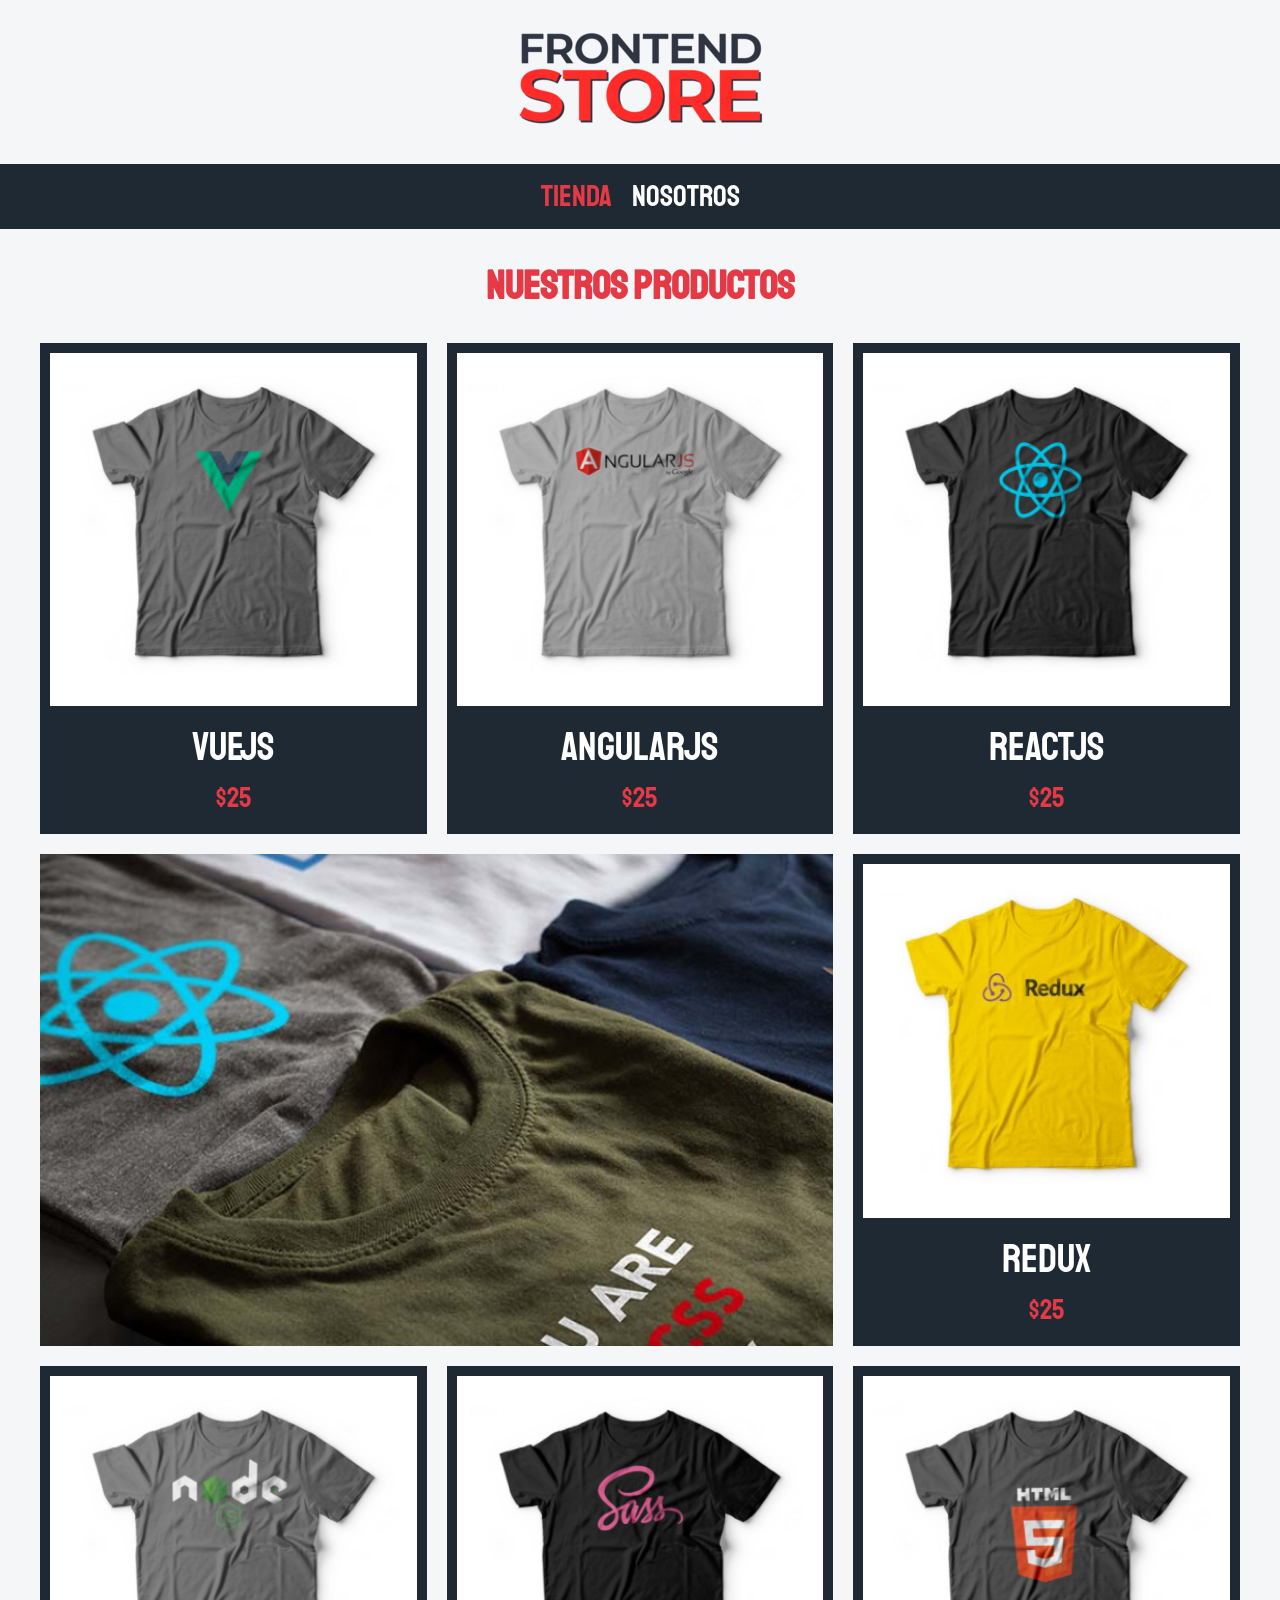
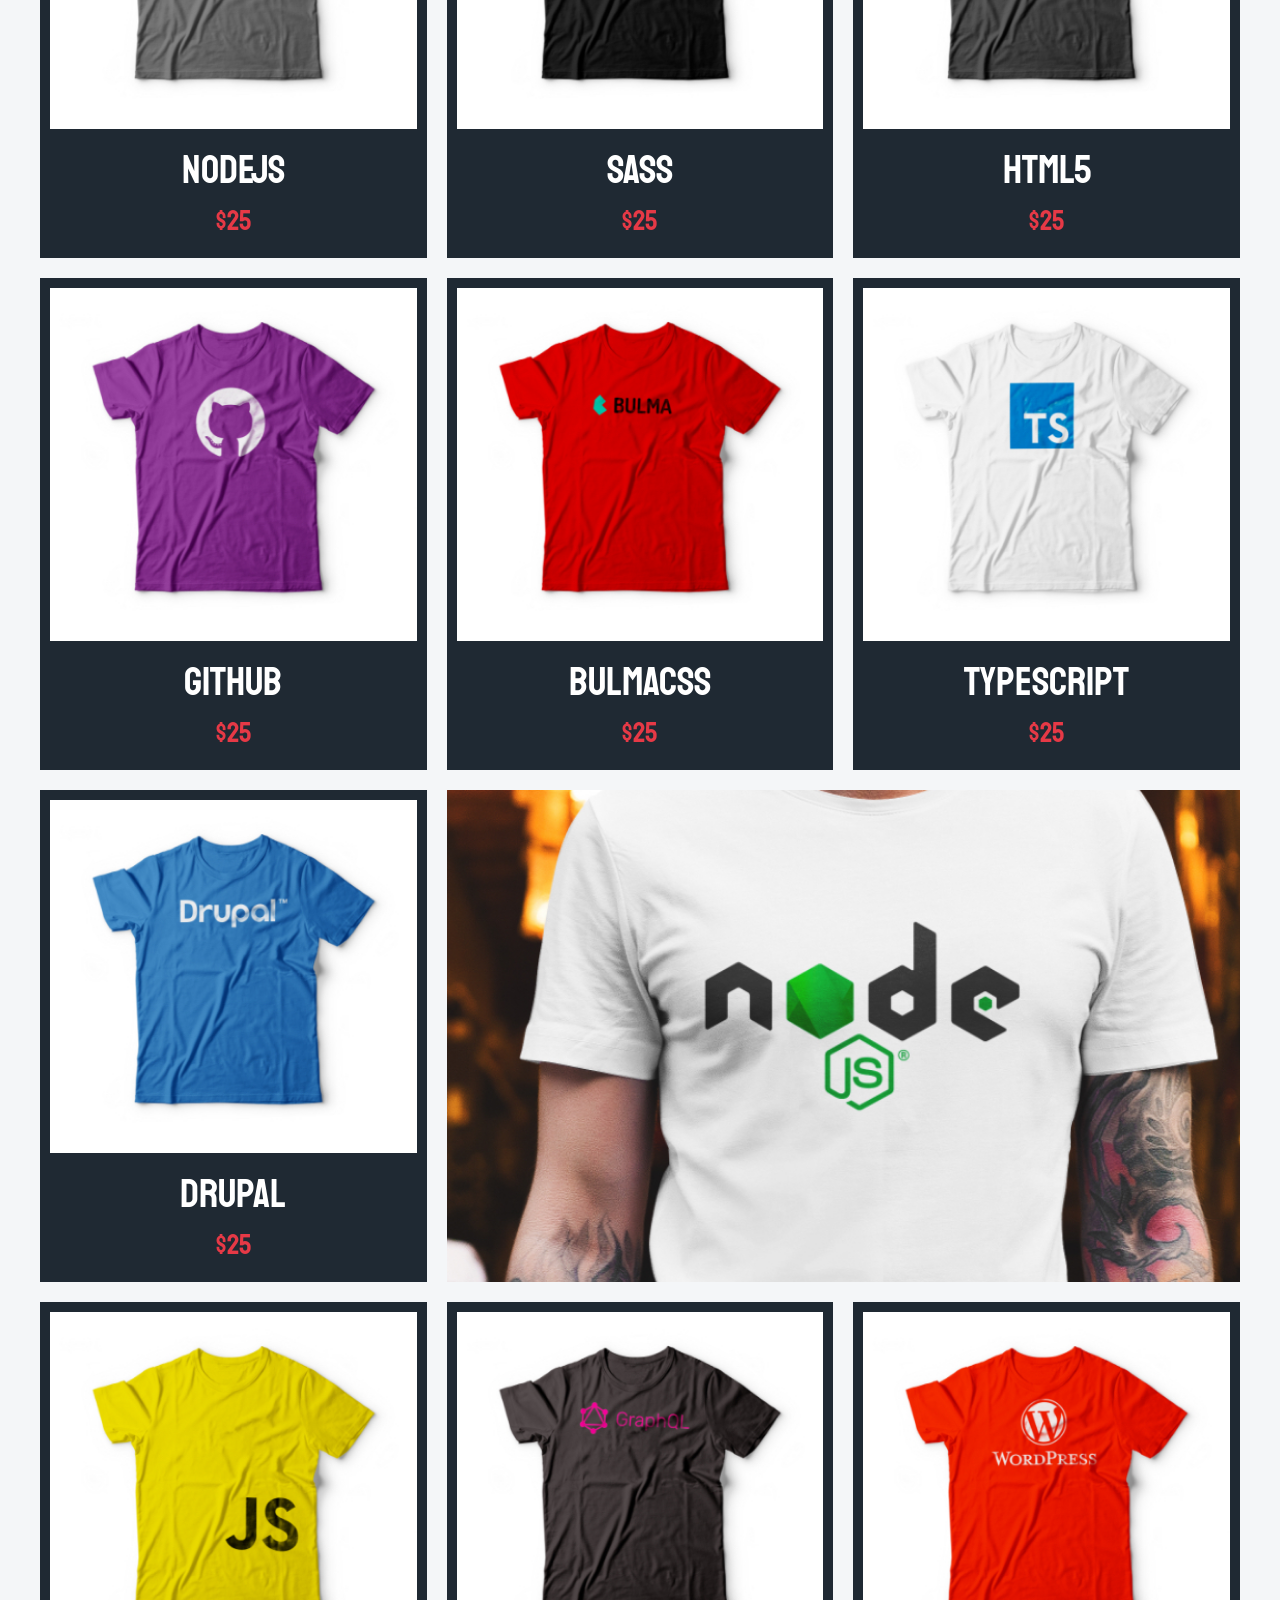
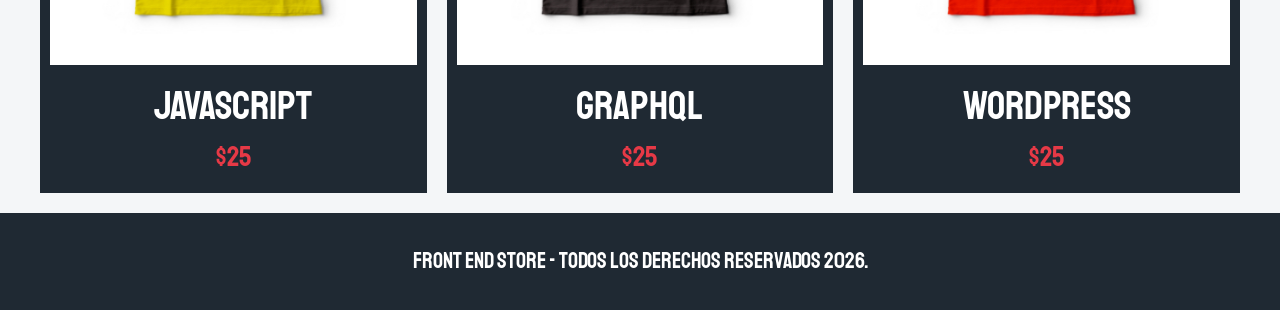
<file: index.html>
<!DOCTYPE html>
<html lang="es">
<head>
    <meta charset="UTF-8">
    <meta name="viewport" content="width=device-width, initial-scale=1.0">
    <title>FrontEnd Store</title>
    <link rel="stylesheet" href="css/normalize.css">
    <link rel="stylesheet" href="css/style.css">
    <link rel="preconnect" href="https://fonts.googleapis.com">
    <link rel="preconnect" href="https://fonts.gstatic.com" crossorigin>
    <link href="https://fonts.googleapis.com/css2?family=Staatliches&display=swap" rel="stylesheet">
</head>
<body>
    <header class="header">
        <a href="index.html">
            <img class="header__logo" src="FrontEndStore_inicio/img/logo3.png" alt="Logotipo">
        </a>
    </header>

    <nav class="navegacion">
        <a class="navegacion__enlace navegacion__enlace--activo" href="index.html">Tienda</a>
        <a class="navegacion__enlace" href="nosotros.html">Nosotros</a>
    </nav>

    <main class="contenedor">
        <h1>Nuestros productos</h1>

        <div class="grid">
            <div class="producto">
                <a href="producto.html">
                    <img class="producto__imagen" src="FrontEndStore_inicio/img/1.jpg" alt="imagen camisa">
                    <div class="producto__informacion">
                        <p class="producto__nombre">VueJS</p>
                        <p class="producto__precio">$25</p>
                    </div>
                </a>
            </div> <!-- .producto -->

            <div class="producto">
                <a href="producto.html">
                    <img class="producto__imagen" src="FrontEndStore_inicio/img/2.jpg" alt="imagen camisa">
                    <div class="producto__informacion">
                        <p class="producto__nombre">AngularJS</p>
                        <p class="producto__precio">$25</p>
                    </div>
                </a>
            </div> <!-- .producto -->

            <div class="producto">
                <a href="producto.html">
                    <img class="producto__imagen" src="FrontEndStore_inicio/img/3.jpg" alt="imagen camisa">
                    <div class="producto__informacion">
                        <p class="producto__nombre">ReactJS</p>
                        <p class="producto__precio">$25</p>
                    </div>
                </a>
            </div> <!-- .producto -->

            <div class="producto">
                <a href="producto.html">
                    <img class="producto__imagen" src="FrontEndStore_inicio/img/4.jpg" alt="imagen camisa">
                    <div class="producto__informacion">
                        <p class="producto__nombre">Redux</p>
                        <p class="producto__precio">$25</p>
                    </div>
                </a>
            </div> <!-- .producto -->

            <div class="producto">
                <a href="producto.html">
                    <img class="producto__imagen" src="FrontEndStore_inicio/img/5.jpg" alt="imagen camisa">
                    <div class="producto__informacion">
                        <p class="producto__nombre">NodeJS</p>
                        <p class="producto__precio">$25</p>
                    </div>
                </a>
            </div> <!-- .producto -->

            <div class="producto">
                <a href="producto.html">
                    <img class="producto__imagen" src="FrontEndStore_inicio/img/6.jpg" alt="imagen camisa">
                    <div class="producto__informacion">
                        <p class="producto__nombre">SASS</p>
                        <p class="producto__precio">$25</p>
                    </div>
                </a>
            </div> <!-- .producto -->

            <div class="producto">
                <a href="producto.html">
                    <img class="producto__imagen" src="FrontEndStore_inicio/img/7.jpg" alt="imagen camisa">
                    <div class="producto__informacion">
                        <p class="producto__nombre">HTML5</p>
                        <p class="producto__precio">$25</p>
                    </div>
                </a>
            </div> <!-- .producto -->

            <div class="producto">
                <a href="producto.html">
                    <img class="producto__imagen" src="FrontEndStore_inicio/img/8.jpg" alt="imagen camisa">
                    <div class="producto__informacion">
                        <p class="producto__nombre">Github</p>
                        <p class="producto__precio">$25</p>
                    </div>
                </a>
            </div> <!-- .producto -->

            <div class="producto">
                <a href="producto.html">
                    <img class="producto__imagen" src="FrontEndStore_inicio/img/9.jpg" alt="imagen camisa">
                    <div class="producto__informacion">
                        <p class="producto__nombre">BulmaCSS</p>
                        <p class="producto__precio">$25</p>
                    </div>
                </a>
            </div> <!-- .producto -->

            <div class="producto">
                <a href="producto.html">
                    <img class="producto__imagen" src="FrontEndStore_inicio/img/10.jpg" alt="imagen camisa">
                    <div class="producto__informacion">
                        <p class="producto__nombre">TypeScript</p>
                        <p class="producto__precio">$25</p>
                    </div>
                </a>
            </div> <!-- .producto -->

            <div class="producto">
                <a href="producto.html">
                    <img class="producto__imagen" src="FrontEndStore_inicio/img/11.jpg" alt="imagen camisa">
                    <div class="producto__informacion">
                        <p class="producto__nombre">Drupal</p>
                        <p class="producto__precio">$25</p>
                    </div>
                </a>
            </div> <!-- .producto -->

            <div class="producto">
                <a href="producto.html">
                    <img class="producto__imagen" src="FrontEndStore_inicio/img/12.jpg" alt="imagen camisa">
                    <div class="producto__informacion">
                        <p class="producto__nombre">JavaScript</p>
                        <p class="producto__precio">$25</p>
                    </div>
                </a>
            </div> <!-- .producto -->

            <div class="producto">
                <a href="producto.html">
                    <img class="producto__imagen" src="FrontEndStore_inicio/img/13.jpg" alt="imagen camisa">
                    <div class="producto__informacion">
                        <p class="producto__nombre">GraphQL</p>
                        <p class="producto__precio">$25</p>
                    </div>
                </a>
            </div> <!-- .producto -->

            <div class="producto">
                <a href="producto.html">
                    <img class="producto__imagen" src="FrontEndStore_inicio/img/14.jpg" alt="imagen camisa">
                    <div class="producto__informacion">
                        <p class="producto__nombre">WordPress</p>
                        <p class="producto__precio">$25</p>
                    </div>
                </a>
            </div> <!-- .producto -->

            <div class="grafico grafico--camisas"></div>
            <div class="grafico grafico--node"></div>
        </div>
    </main>

    <footer class="footer">
        <p class="footer__texto">Front End Store - Todos los derechos Reservados 2026.</p>
    </footer>

</body>
</html>
</file>
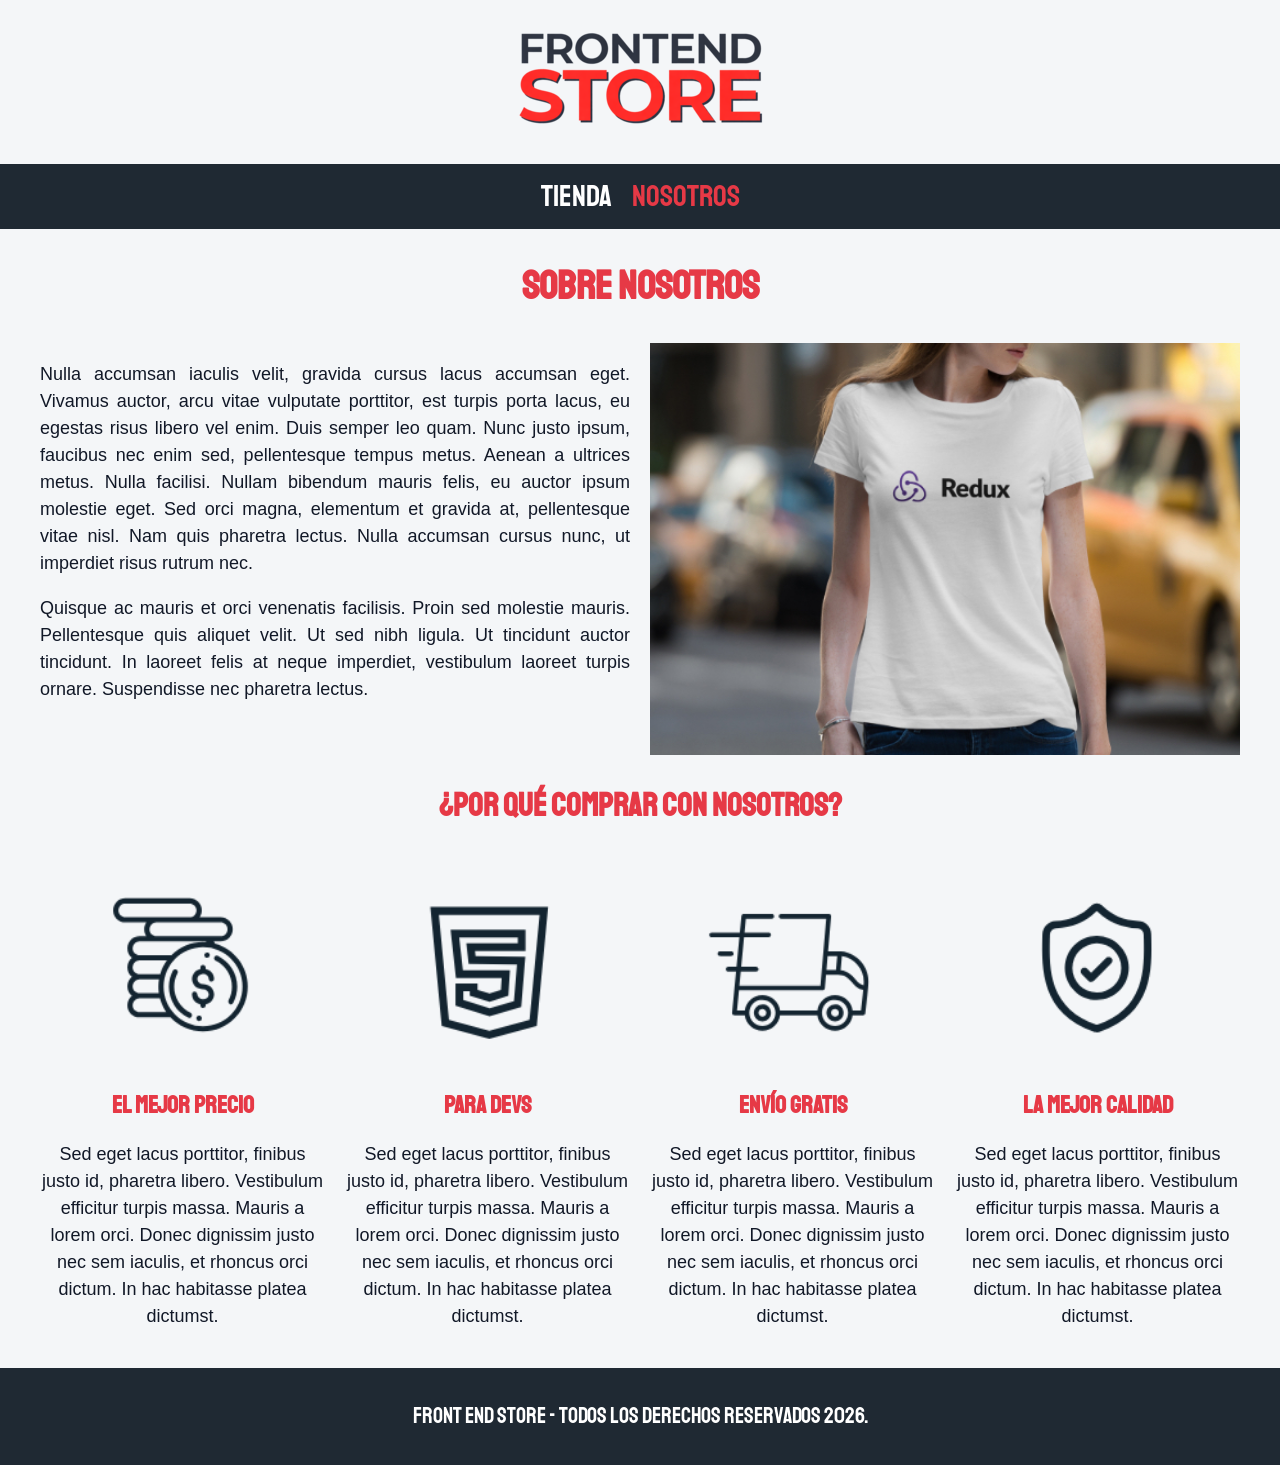
<file: nosotros.html>
<!DOCTYPE html>
<html lang="es">

<head>
    <meta charset="UTF-8">
    <meta name="viewport" content="width=device-width, initial-scale=1.0">
    <title>FrontEnd Store</title>
    <link rel="stylesheet" href="css/normalize.css">
    <link rel="stylesheet" href="css/style.css">
    <link rel="preconnect" href="https://fonts.googleapis.com">
    <link rel="preconnect" href="https://fonts.gstatic.com" crossorigin>
    <link href="https://fonts.googleapis.com/css2?family=Staatliches&display=swap" rel="stylesheet">
</head>

<body>
    <header class="header">
        <a href="index.html">
            <img class="header__logo" src="FrontEndStore_inicio/img/logo3.png" alt="Logotipo">
        </a>
    </header>

    <nav class="navegacion">
        <a class="navegacion__enlace" href="index.html">Tienda</a>
        <a class="navegacion__enlace navegacion__enlace--activo" href="nosotros.html">Nosotros</a>
    </nav>

    <main class="contenedor">
        <h1>Sobre Nosotros</h1>

        <div class="nosotros">
            <div class="nosotros__contenido">
                <p>
                    Nulla accumsan iaculis velit, gravida cursus lacus accumsan eget. Vivamus auctor, arcu vitae
                    vulputate porttitor, est turpis porta lacus, eu egestas risus libero vel enim. Duis semper leo quam.
                    Nunc justo ipsum, faucibus nec enim sed, pellentesque tempus metus. Aenean a ultrices metus. Nulla
                    facilisi. Nullam bibendum mauris felis, eu auctor ipsum molestie eget. Sed orci magna, elementum et
                    gravida at, pellentesque vitae nisl. Nam quis pharetra lectus. Nulla accumsan cursus nunc, ut
                    imperdiet risus rutrum nec.
                </p>

                <p>
                    Quisque ac mauris et orci venenatis facilisis. Proin sed molestie mauris. Pellentesque quis aliquet
                    velit. Ut sed nibh ligula. Ut tincidunt auctor tincidunt. In laoreet felis at neque imperdiet,
                    vestibulum laoreet turpis ornare. Suspendisse nec pharetra lectus.
                </p>
            </div>
            <img class="nosotros__imagen" src="FrontEndStore_inicio/img/nosotros.jpg" alt="imagen nosotros">
        </div>
    </main>

    <section class="contenedor comprar">
        <h2 class="comprar__titulo">¿Por qué comprar con nosotros?</h2>

        <div class="bloques">
            <div class="bloque">
                <img class="bloque__imagen" src="FrontEndStore_inicio/img/icono_1.png" alt="porque comprar">
                <h3 class="bloque__titulo">El Mejor Precio</h3>
                <p>
                    Sed eget lacus porttitor, finibus justo id, pharetra libero. Vestibulum efficitur turpis massa.
                    Mauris a lorem orci. Donec dignissim justo nec sem iaculis, et rhoncus orci dictum. In hac habitasse
                    platea dictumst.
                </p>
            </div> <!-- bloque -->

            <div class="bloque">
                <img class="bloque__imagen" src="FrontEndStore_inicio/img/icono_2.png" alt="porque comprar">
                <h3 class="bloque__titulo">Para Devs</h3>
                <p>
                    Sed eget lacus porttitor, finibus justo id, pharetra libero. Vestibulum efficitur turpis massa.
                    Mauris a lorem orci. Donec dignissim justo nec sem iaculis, et rhoncus orci dictum. In hac habitasse
                    platea dictumst.
                </p>
            </div> <!-- bloque -->

            <div class="bloque">
                <img class="bloque__imagen" src="FrontEndStore_inicio/img/icono_3.png" alt="porque comprar">
                <h3 class="bloque__titulo">Envío Gratis</h3>
                <p>
                    Sed eget lacus porttitor, finibus justo id, pharetra libero. Vestibulum efficitur turpis massa.
                    Mauris a lorem orci. Donec dignissim justo nec sem iaculis, et rhoncus orci dictum. In hac habitasse
                    platea dictumst.
                </p>
            </div> <!-- bloque -->

            <div class="bloque">
                <img class="bloque__imagen" src="FrontEndStore_inicio/img/icono_4.png" alt="porque comprar">
                <h3 class="bloque__titulo">La Mejor Calidad</h3>
                <p>
                    Sed eget lacus porttitor, finibus justo id, pharetra libero. Vestibulum efficitur turpis massa.
                    Mauris a lorem orci. Donec dignissim justo nec sem iaculis, et rhoncus orci dictum. In hac habitasse
                    platea dictumst.
                </p>
            </div> <!-- bloque -->
        </div> <!-- bloques -->
    </section>

    <footer class="footer">
        <p class="footer__texto">Front End Store - Todos los derechos Reservados 2026.</p>
    </footer>

</body>
</file>
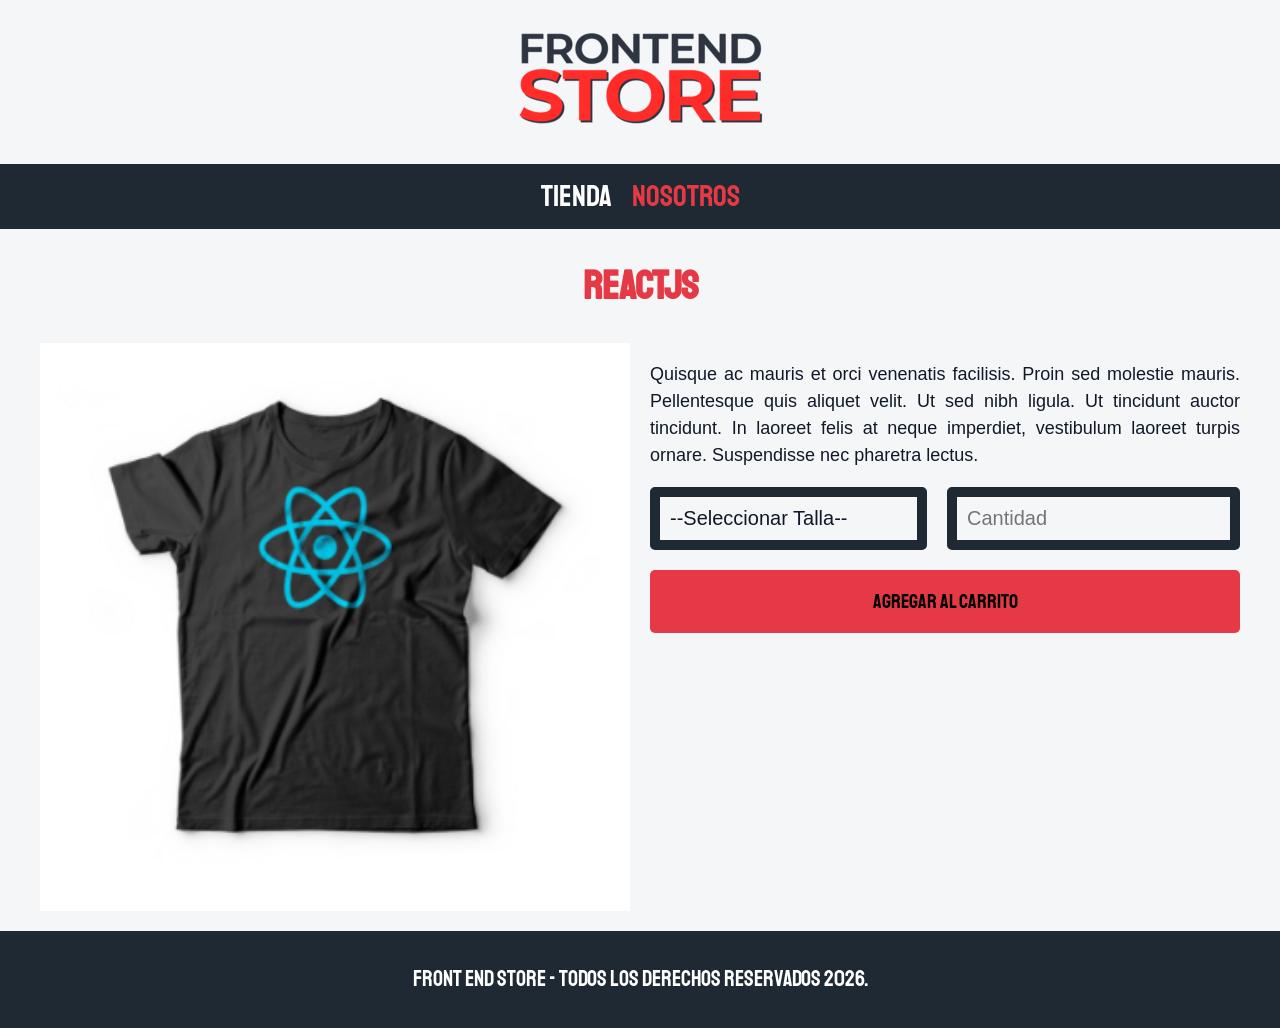
<file: producto.html>
<!DOCTYPE html>
<html lang="es">

<head>
    <meta charset="UTF-8">
    <meta name="viewport" content="width=device-width, initial-scale=1.0">
    <title>FrontEnd Store</title>
    <link rel="stylesheet" href="css/normalize.css">
    <link rel="stylesheet" href="css/style.css">
    <link rel="preconnect" href="https://fonts.googleapis.com">
    <link rel="preconnect" href="https://fonts.gstatic.com" crossorigin>
    <link href="https://fonts.googleapis.com/css2?family=Staatliches&display=swap" rel="stylesheet">
</head>

<body>
    <header class="header">
        <a href="index.html">
            <img class="header__logo" src="FrontEndStore_inicio/img/logo3.png" alt="Logotipo">
        </a>
    </header>

    <nav class="navegacion">
        <a class="navegacion__enlace" href="index.html">Tienda</a>
        <a class="navegacion__enlace navegacion__enlace--activo" href="nosotros.html">Nosotros</a>
    </nav>

    <main class="contenedor">
        <h1>ReactJS</h1>

        <div class="camisa">
            <img class="camisa__imagen" src="FrontEndStore_inicio/img/3.jpg" alt="Imagen del Producto">

            <div class="camisa__contenido">
                <p>
                    Quisque ac mauris et orci venenatis facilisis. Proin sed molestie mauris. Pellentesque quis aliquet
                    velit. Ut sed nibh ligula. Ut tincidunt auctor tincidunt. In laoreet felis at neque imperdiet,
                    vestibulum laoreet turpis ornare. Suspendisse nec pharetra lectus.
                </p>

                <form class="formulario">
                    <select class="formulario__campo">
                        <option disabled selected>--Seleccionar Talla--</option>
                        <option>Chica</option>
                        <option>Mediana</option>
                        <option>Grande</option>
                    </select>

                    <input class="formulario__campo" type="number" placeholder="Cantidad" min="1">
                    <input class="formulario__submit" type="submit" value="Agregar al Carrito">
                </form>
            </div>
        </div>
    </main>

    <footer class="footer">
        <p class="footer__texto">Front End Store - Todos los derechos Reservados 2026.</p>
    </footer>

</body>
</file>
<file: css/style.css>
:root {
    --primario: #F4F6F8;
    --primarioOscuro: #1F2933;
    --secundario: #E63946;
    --secundarioOscuro: #ce2e3a;
    --textos: #111827;
    --negro: #000;
    --blanco: #fff;

    --fuentePrincipal: "Staatliches", sans-serif;
}

html {
  box-sizing: border-box;
  font-size: 62.5%;
}

*, *:before, *:after {
  box-sizing: inherit;
}

/** Globales **/
body {
    background-color: var(--primario);
    font-size: 1.6rem;
    line-height: 1.5;
}

p {
    font-size: 1.8rem;
    font-family: Arial, Helvetica, sans-serif;
    color: var(--blanco);
}

a {
    text-decoration: none;
}

img {
    width: 100%;
}

.contenedor {
    max-width: 120rem;
    margin: 0 auto;
}

h1, h2, h3 {
    text-align: center;
    color: var(--secundario);
    font-family: var(--fuentePrincipal);
}

h1 {
    font-size: 4rem;
}

h2 {
    font-size: 3.2rem;
}

h3 {
    font-size: 2.4rem;
}

/** Header **/
.header {
    display: flex;
    justify-content: center;
}

.header__logo {
    margin: 3rem 0;
}

/** Footer **/
.footer {
    background-color: var(--primarioOscuro);
    padding: 1rem 0;
    margin-top: 2rem;
    text-align: center;
}

.footer__texto {
    font-family: var(--fuentePrincipal);
    color: var(--blanco);
    font-size: 2.2rem;
}

/** Navegación **/
.navegacion {
    background-color: var(--primarioOscuro);
    padding: 1rem 0;
    display: flex;
    justify-content: center;
    gap: 2rem;  /** Separación forma nueva **/
}

.navegacion__enlace {
    font-family: var(--fuentePrincipal);
    color: var(--blanco);
    font-size: 3rem;
}

.navegacion__enlace--activo,
.navegacion__enlace:hover {
    color: var(--secundario);
}

/** Grid **/
.grid {
    display: grid;
    grid-template-columns: repeat(2, 1fr);
    gap: 2rem;
}
@media (min-width: 768px) {
    .grid {
        grid-template-columns: repeat(3, 1fr);
    }
}

/** Productos **/
.producto {
    background-color: var(--primarioOscuro);
    padding: 1rem;
}

.producto__nombre {
    font-size: 4rem;
}

.producto__precio {
    font-size: 2.8rem;
    color: var(--secundario);
}

.producto__nombre,
.producto__precio {
    font-family: var(--fuentePrincipal);
    margin: 1rem 0;
    text-align: center;
    line-height: 1.2;
}

/** Graficos **/
.grafico {
    min-height: 30rem;
    background-repeat: no-repeat;
    background-size: cover;
    grid-column: 1 / 3;
}

.grafico--camisas {
    grid-row: 2 / 3;
    background-image: url(../FrontEndStore_inicio/img/grafico1.jpg);
}

.grafico--node {
    background-image: url(../FrontEndStore_inicio/img/grafico2.jpg);
    grid-row: 8 / 9;
}

@media (min-width: 768px) {
    .grafico--node {
    grid-row: 5 / 6;
    grid-column: 2 / 4;
    }
}


/** Nosotros **/
.nosotros {
    display: grid;
    grid-template-rows: repeat(2, auto);
}
@media (min-width: 768px) {
    .nosotros {
        display: grid;
        grid-template-columns: repeat(2, 1fr);
        column-gap: 2rem;
    }   
}

.nosotros__contenido p{
    color: var(--textos);
    text-align: justify;
}

.nosotros__imagen {
    grid-row: 1 / 2;
}

@media (min-width: 768px) {
    .nosotros__imagen {
        grid-column: 2 / 3;
    }
}

/** Bloques **/
.bloques {
    display: grid;
    grid-template-columns: repeat(2, 1fr);
    gap: 2rem;
}

@media (min-width: 768px) {
    .bloques {
    grid-template-columns: repeat(4, 1fr);
    }
}

.bloques p {
    color: var(--textos);
}

.bloque {
    text-align: center;
}

.bloque__titulo {
    margin: 0;
}

.camisa__contenido p {
    color: var(--textos);
    text-align: justify;
}

/** Pagina del Producto **/
@media (min-width: 768px) {
    .camisa {
        display: grid;
        grid-template-columns: repeat(2, 1fr);
        column-gap: 2rem;
    }
}

.formulario {
    display: grid;
    grid-template-columns: repeat(2, 1fr) ;
    gap: 2rem;
}

.formulario__campo {
    border-color: var(--primarioOscuro);
    border-width: 1rem;
    border-style: solid;
    border-radius: 5px;

    border: 1rem solid var(--primarioOscuro);  /** Ancho del borde, tipo de borde, color del borde **/
    background-color: var(--primario);
    color: var(--textos);
    font-size: 2rem;
    font-family: Arial, Helvetica, sans-serif;
    padding: 1rem;
    appearance: none;
}

.formulario__submit {
    background-color: var(--secundario);
    border: none;
    font-size: 2rem;
    font-family: var(--fuentePrincipal);
    padding: 2rem;
    border-radius: 5px;
    grid-column: 1 / 3;
}

.formulario__submit:hover {
    cursor: pointer;
    background-color: var(--secundarioOscuro);
}
</file>
